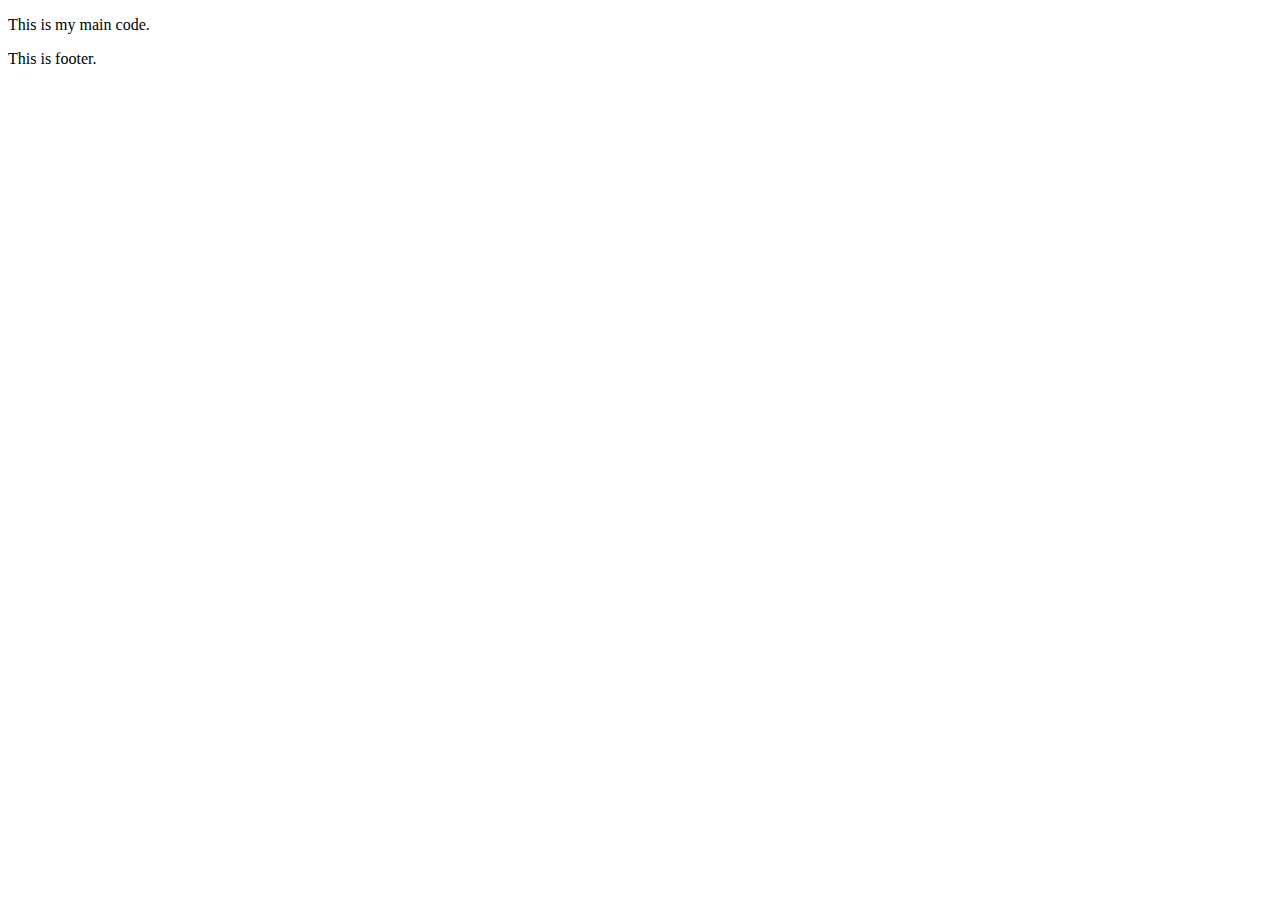
<file: wd4e/index.html>
<!DOCTYPE html>
<html lang = "en">
       <head>
       	<meta charset="utf-8">
       	<title>My First Page</title>
       </head>
       <body>
       	<main><p>This is my main code.</p></main>
       	<footer>This is footer.</footer>
       </body>
</html>
</file>
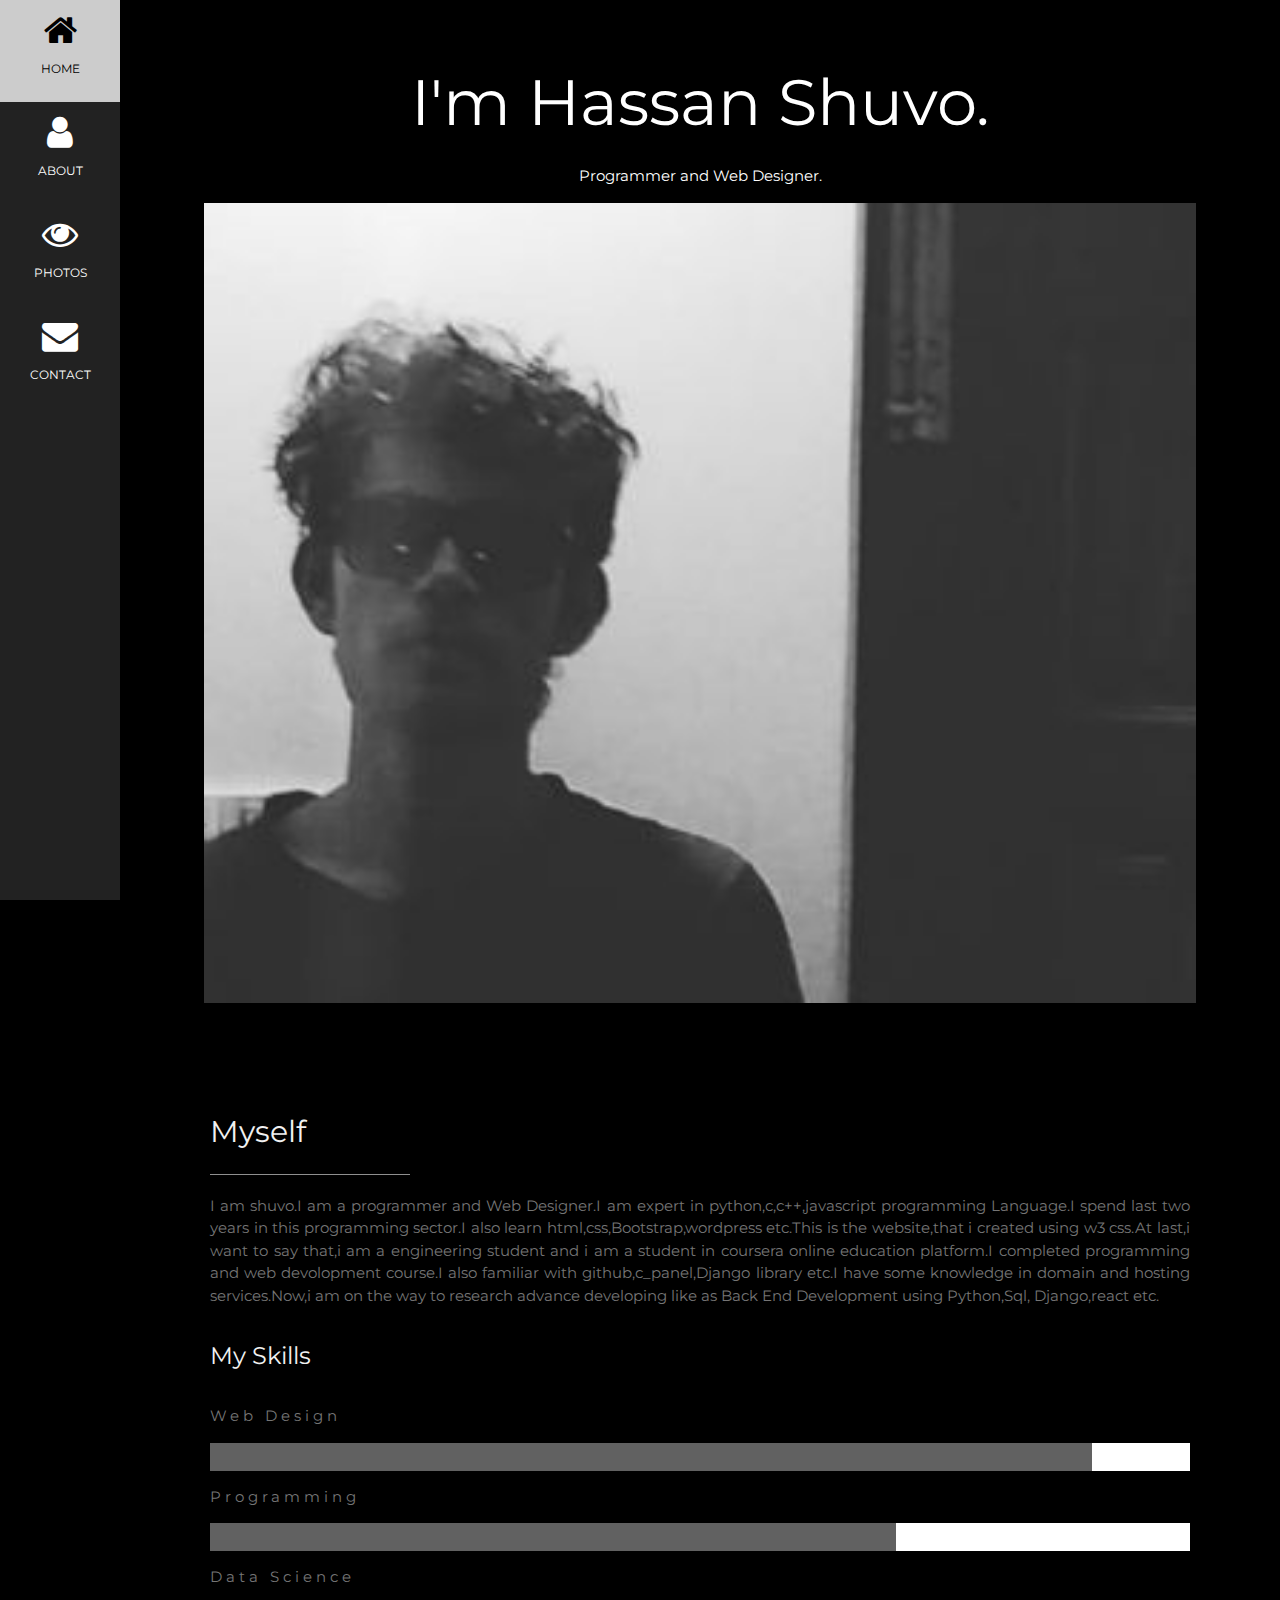
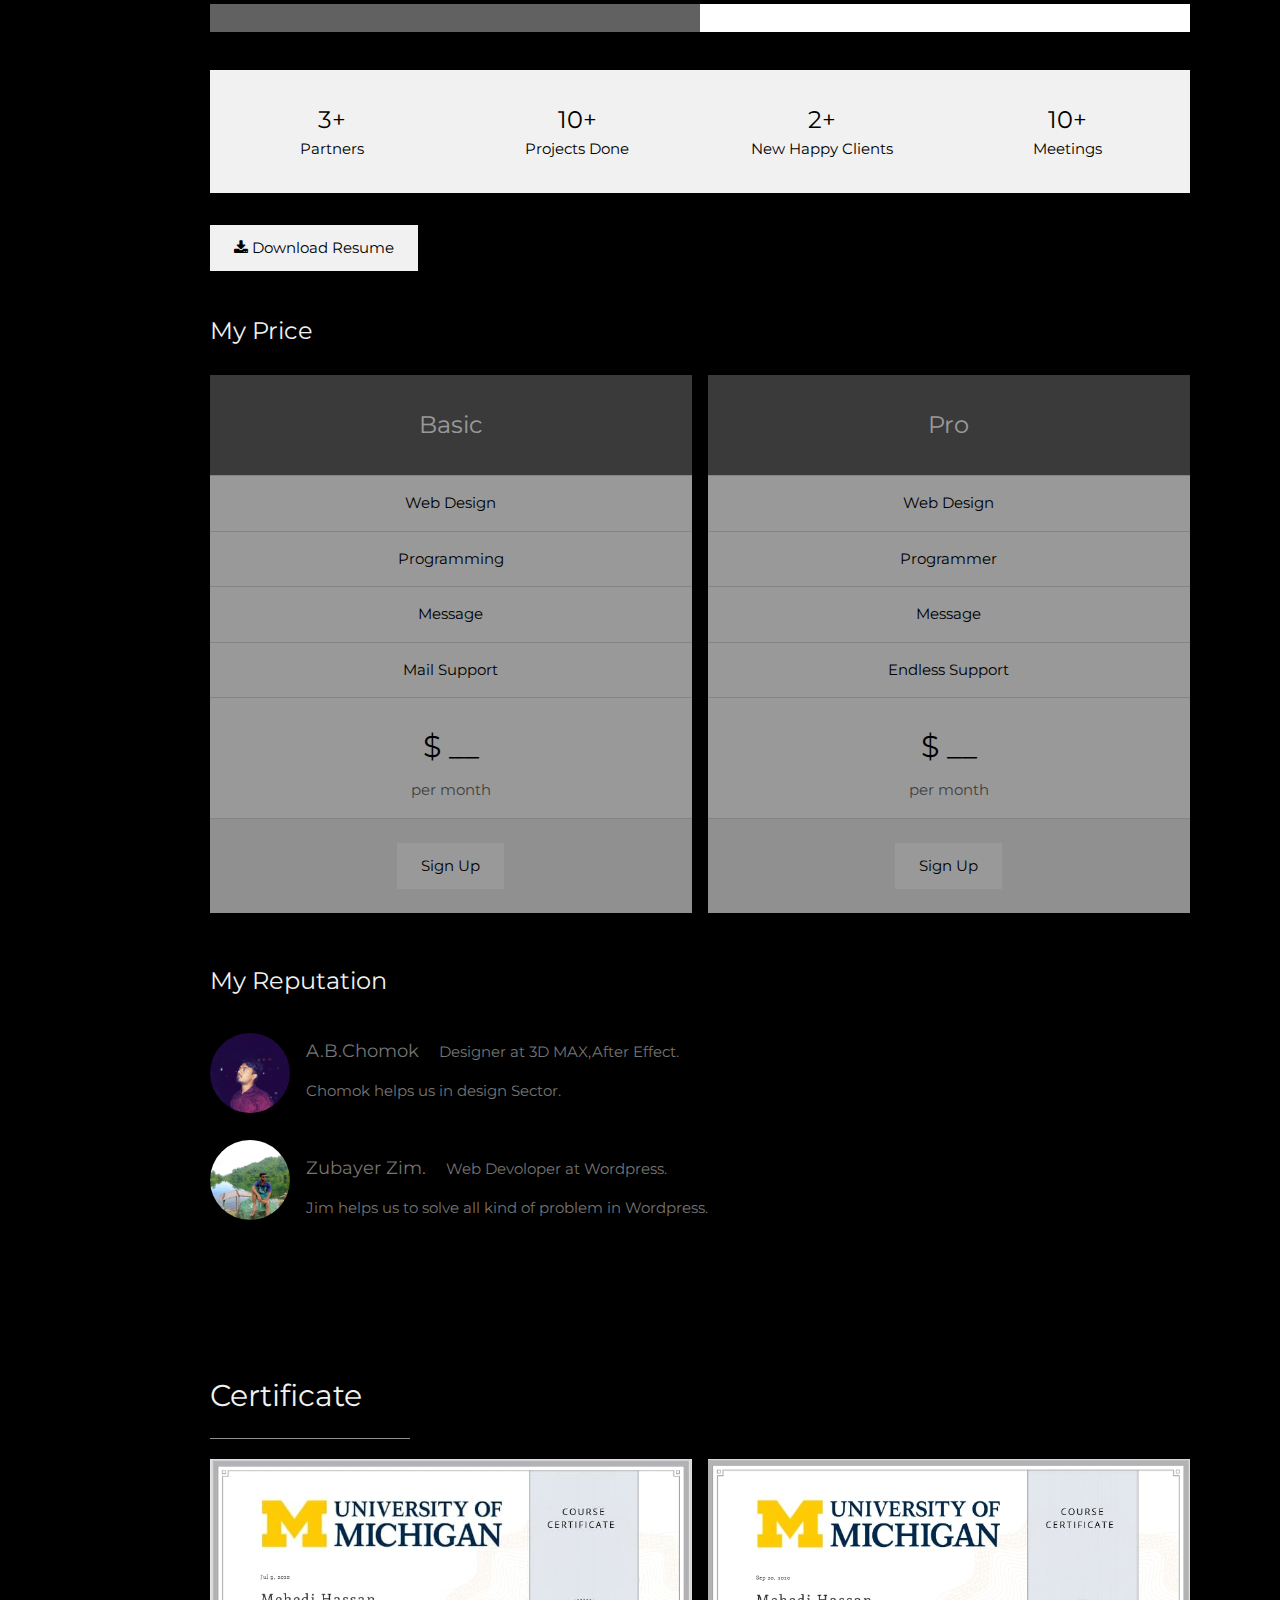
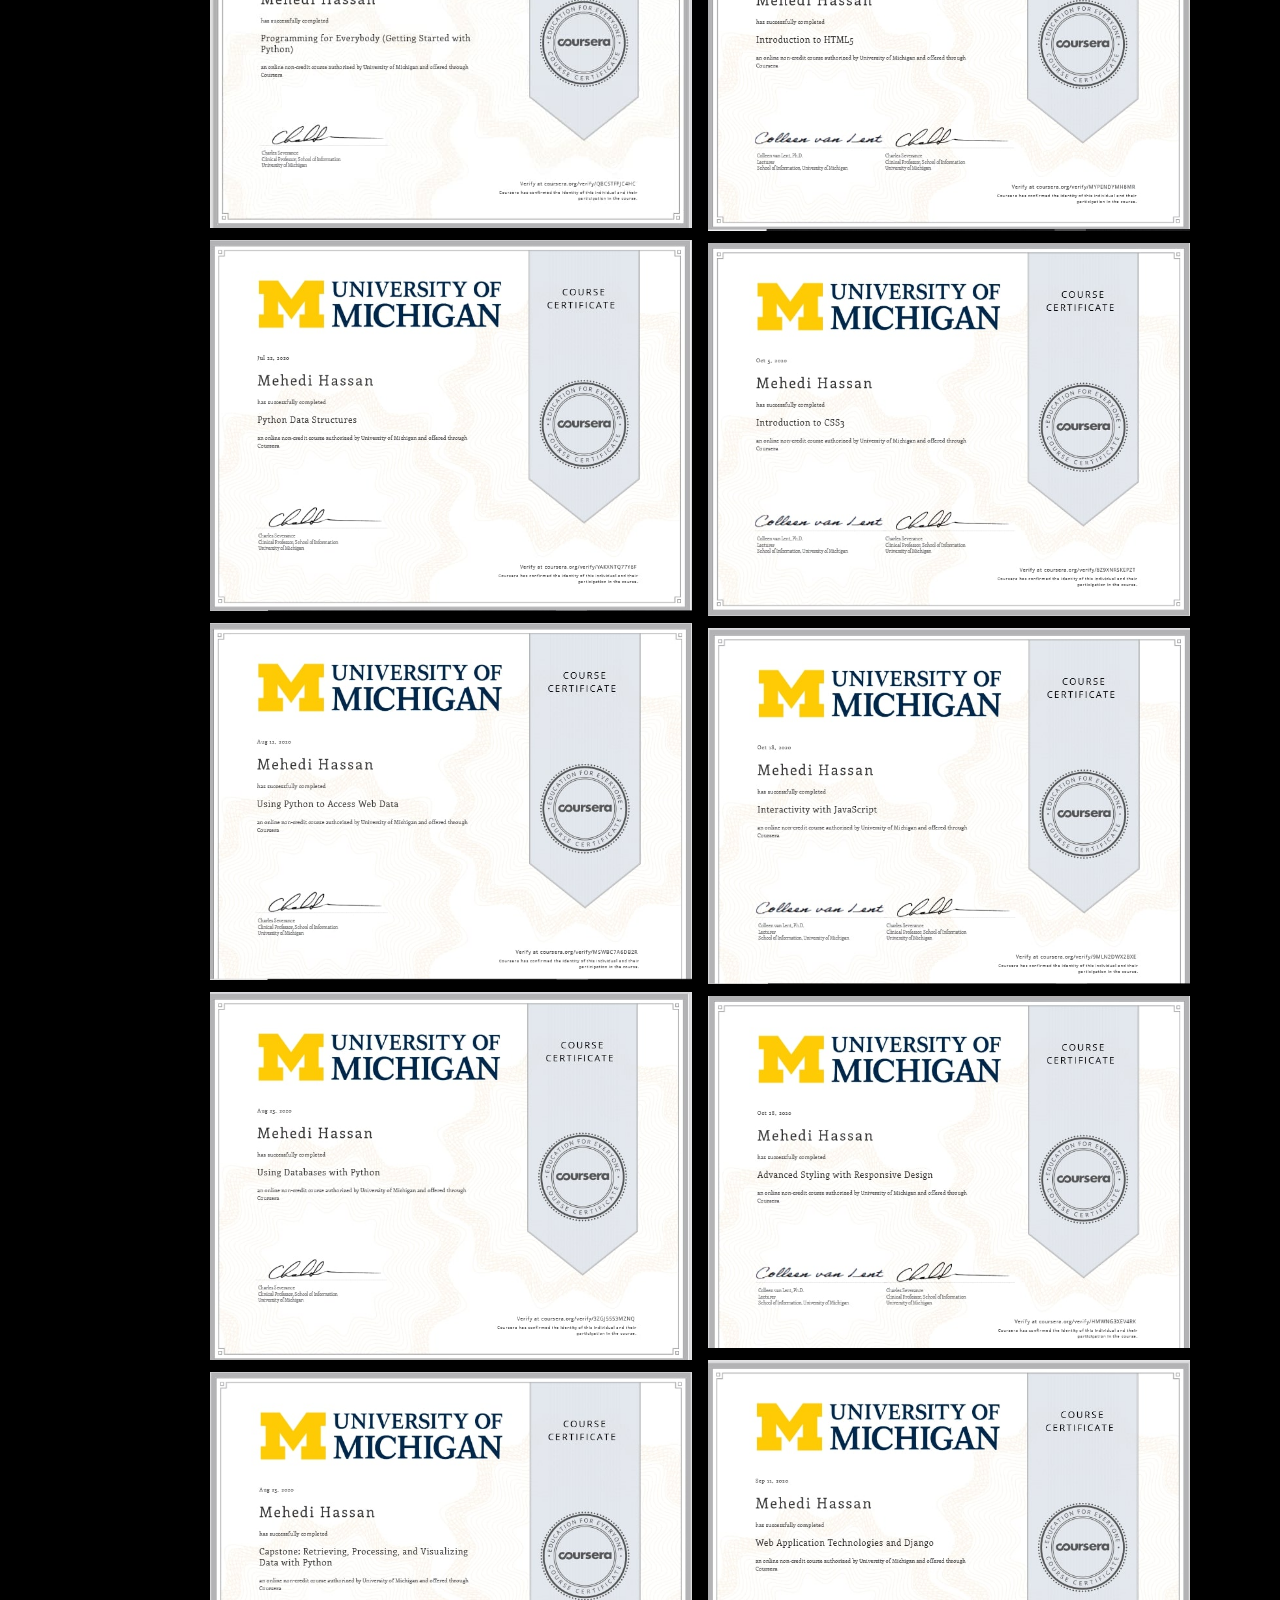
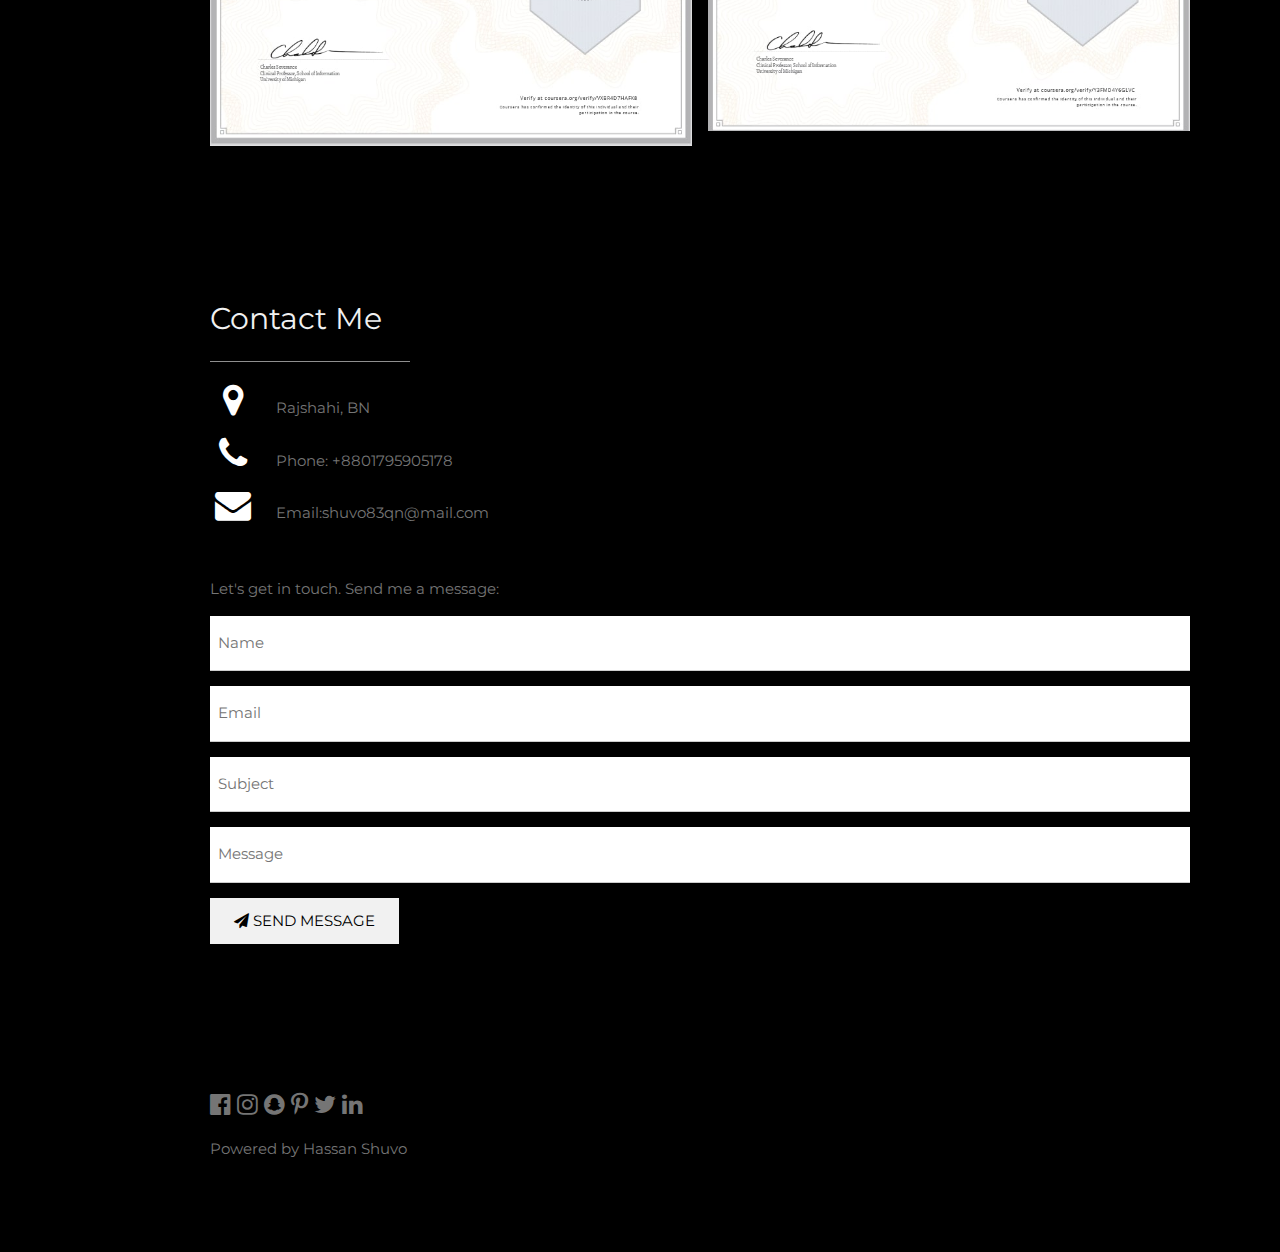
<file: black_box.html>
<!DOCTYPE html>
<html>
<title>Portfolio</title>
<meta charset="UTF-8">
<meta name="viewport" content="width=device-width, initial-scale=1">
<link rel="stylesheet" href="https://www.w3schools.com/w3css/4/w3.css">
<link rel="stylesheet" href="https://fonts.googleapis.com/css?family=Montserrat">
<link rel="stylesheet" href="https://cdnjs.cloudflare.com/ajax/libs/font-awesome/4.7.0/css/font-awesome.min.css">
<style>
body, h1,h2,h3,h4,h5,h6 {font-family: "Montserrat", sans-serif}
.w3-row-padding img {margin-bottom: 12px}
/* Set the width of the sidebar to 120px */
.w3-sidebar {width: 120px;background: #222;}
/* Add a left margin to the "page content" that matches the width of the sidebar (120px) */
#main {margin-left: 120px}
/* Remove margins from "page content" on small screens */
@media only screen and (max-width: 600px) {#main {margin-left: 0}}
</style>
<body class="w3-black">

<!-- Icon Bar (Sidebar - hidden on small screens) -->
<nav class="w3-sidebar w3-bar-block w3-small w3-hide-small w3-center">
  <!-- Avatar image in top left corner -->
  <a href="#" class="w3-bar-item w3-button w3-padding-large w3-black">
    <i class="fa fa-home w3-xxlarge"></i>
    <p>HOME</p>
  </a>
  <a href="#about" class="w3-bar-item w3-button w3-padding-large w3-hover-black">
    <i class="fa fa-user w3-xxlarge"></i>
    <p>ABOUT</p>
  </a>
  <a href="#photos" class="w3-bar-item w3-button w3-padding-large w3-hover-black">
    <i class="fa fa-eye w3-xxlarge"></i>
    <p>PHOTOS</p>
  </a>
  <a href="#contact" class="w3-bar-item w3-button w3-padding-large w3-hover-black">
    <i class="fa fa-envelope w3-xxlarge"></i>
    <p>CONTACT</p>
  </a>
</nav>

<!-- Navbar on small screens (Hidden on medium and large screens) -->
<div class="w3-top w3-hide-large w3-hide-medium" id="myNavbar">
  <div class="w3-bar w3-black w3-opacity w3-hover-opacity-off w3-center w3-small">
    <a href="#" class="w3-bar-item w3-button" style="width:25% !important">HOME</a>
    <a href="#about" class="w3-bar-item w3-button" style="width:25% !important">ABOUT</a>
    <a href="#photos" class="w3-bar-item w3-button" style="width:25% !important">CODE</a>
    <a href="#contact" class="w3-bar-item w3-button" style="width:25% !important">CONTACT</a>
  </div>
</div>

<!-- Page Content -->
<div class="w3-padding-large" id="main">
  <!-- Header/Home -->
  <header class="w3-container w3-padding-32 w3-center w3-black" id="home">
    <h1 class="w3-jumbo"><span class="w3-hide-small">I'm</span> Hassan Shuvo.</h1>
    <p>Programmer and Web Designer.</p>
    <img src="images/black.jpg" alt="boy" class="w3-image" width="992" height="1108">
  </header>

  <!-- About Section -->
  <div class="w3-content w3-justify w3-text-grey w3-padding-64" id="about">
    <h2 class="w3-text-light-grey">Myself</h2>
    <hr style="width:200px" class="w3-opacity">
    <p>I am shuvo.I am a programmer and Web Designer.I am expert in python,c,c++,javascript programming Language.I spend last two years in this programming sector.I also learn html,css,Bootstrap,wordpress etc.This is the website,that i created using w3 css.At last,i want to say that,i am a engineering student and i am a student in coursera online education platform.I completed programming and web devolopment course.I also familiar with github,c_panel,Django library etc.I have some knowledge in domain and hosting services.Now,i am on the way to research advance developing like as Back End Development using Python,Sql, Django,react etc.
    </p>
    <h3 class="w3-padding-16 w3-text-light-grey">My Skills</h3>
    <p class="w3-wide">Web Design</p>
    <div class="w3-white">
      <div class="w3-dark-grey" style="height:28px;width:90%"></div>
    </div>
    <p class="w3-wide">Programming</p>
    <div class="w3-white">
      <div class="w3-dark-grey" style="height:28px;width:70%"></div>
    </div>
    <p class="w3-wide">Data Science</p>
    <div class="w3-white">
      <div class="w3-dark-grey" style="height:28px;width:50%"></div>
    </div><br>
    
    <div class="w3-row w3-center w3-padding-16 w3-section w3-light-grey">
      <div class="w3-quarter w3-section">
        <span class="w3-xlarge">3+</span><br>
        Partners
      </div>
      <div class="w3-quarter w3-section">
        <span class="w3-xlarge">10+</span><br>
        Projects Done
      </div>
      <div class="w3-quarter w3-section">
        <span class="w3-xlarge">2+</span><br>
        New Happy Clients
      </div>
      <div class="w3-quarter w3-section">
        <span class="w3-xlarge">10+</span><br>
        Meetings
      </div>
    </div>

    <button class="w3-button w3-light-grey w3-padding-large w3-section">
      <i class="fa fa-download"></i> Download Resume
    </button>
    
    <!-- Grid for pricing tables -->
    <h3 class="w3-padding-16 w3-text-light-grey">My Price</h3>
    <div class="w3-row-padding" style="margin:0 -16px">
      <div class="w3-half w3-margin-bottom">
        <ul class="w3-ul w3-white w3-center w3-opacity w3-hover-opacity-off">
          <li class="w3-dark-grey w3-xlarge w3-padding-32">Basic</li>
          <li class="w3-padding-16">Web Design</li>
          <li class="w3-padding-16">Programming</li>
          <li class="w3-padding-16">Message</li>
          <li class="w3-padding-16">Mail Support</li>
          <li class="w3-padding-16">
            <h2>$ __</h2>
            <span class="w3-opacity">per month</span>
          </li>
          <li class="w3-light-grey w3-padding-24">
            <button class="w3-button w3-white w3-padding-large w3-hover-black">Sign Up</button>
          </li>
        </ul>
      </div>

      <div class="w3-half">
        <ul class="w3-ul w3-white w3-center w3-opacity w3-hover-opacity-off">
          <li class="w3-dark-grey w3-xlarge w3-padding-32">Pro</li>
          <li class="w3-padding-16">Web Design</li>
          <li class="w3-padding-16">Programmer</li>
          <li class="w3-padding-16">Message</li>
          <li class="w3-padding-16">Endless Support</li>
          <li class="w3-padding-16">
            <h2>$ __</h2>
            <span class="w3-opacity">per month</span>
          </li>
          <li class="w3-light-grey w3-padding-24">
            <button class="w3-button w3-white w3-padding-large w3-hover-black">Sign Up</button>
          </li>
        </ul>
      </div>
    <!-- End Grid/Pricing tables -->
    </div>
    
    <!-- Testimonials -->
    <h3 class="w3-padding-24 w3-text-light-grey">My Reputation</h3>  
    <img src="images/chomok.jpg" alt="chomok" class="w3-left w3-circle w3-margin-right" style="width:80px">
    <p><span class="w3-large w3-margin-right">A.B.Chomok</span> Designer at 3D MAX,After Effect.</p>
    <p>Chomok helps us in design Sector.</p><br>
    
    <img src="images/jim.jpg" alt="jim" class="w3-left w3-circle w3-margin-right" style="width:80px">
    <p><span class="w3-large w3-margin-right">Zubayer Zim.</span> Web Devoloper at Wordpress.</p>
    <p>Jim helps us to solve all kind of problem in Wordpress.</p>
  <!-- End About Section -->
  </div>
  
  <!-- Portfolio Section -->
  <div class="w3-padding-64 w3-content" id="photos">
    <h2 class="w3-text-light-grey">Certificate</h2>
    <hr style="width:200px" class="w3-opacity">

    <!-- Grid for photos -->
    <div class="w3-row-padding" style="margin:0 -16px">
      <div class="w3-half">
        <img src="images/py4e1.jpg" style="width:100%">
        <img src="images/py4e2.jpg" style="width:100%">
        <img src="images/py4e3.jpg" style="width:100%">
        <img src="images/py4e4.jpg" style="width:100%">
        <img src="images/py4e5.jpg" style="width:100%">
      </div>

      <div class="w3-half">
        <img src="images/wd4e1.jpg" style="width:100%">
        <img src="images/wd4e2.jpg" style="width:100%">
        <img src="images/wd4e3.jpg" style="width:100%">
        <img src="images/wd4e4.jpg" style="width:100%">
        <img src="images/Dj4e1.jpg" style="width:100%">
      </div>
    <!-- End photo grid -->
    </div>
  <!-- End Portfolio Section -->
  </div>

  <!-- Contact Section -->
  <div class="w3-padding-64 w3-content w3-text-grey" id="contact">
    <h2 class="w3-text-light-grey">Contact Me</h2>
    <hr style="width:200px" class="w3-opacity">

    <div class="w3-section">
      <p><i class="fa fa-map-marker fa-fw w3-text-white w3-xxlarge w3-margin-right"></i> Rajshahi, BN</p>
      <p><i class="fa fa-phone fa-fw w3-text-white w3-xxlarge w3-margin-right"></i> Phone: +8801795905178</p>
      <p><i class="fa fa-envelope fa-fw w3-text-white w3-xxlarge w3-margin-right"> </i> Email:shuvo83qn@mail.com</p>
    </div><br>
    <p>Let's get in touch. Send me a message:</p>

    <form action="/action_page.php" target="_blank">
      <p><input class="w3-input w3-padding-16" type="text" placeholder="Name" required name="Name"></p>
      <p><input class="w3-input w3-padding-16" type="text" placeholder="Email" required name="Email"></p>
      <p><input class="w3-input w3-padding-16" type="text" placeholder="Subject" required name="Subject"></p>
      <p><input class="w3-input w3-padding-16" type="text" placeholder="Message" required name="Message"></p>
      <p>
        <button class="w3-button w3-light-grey w3-padding-large" type="submit">
          <i class="fa fa-paper-plane"></i> SEND MESSAGE
        </button>
      </p>
    </form>
  <!-- End Contact Section -->
  </div>
  
    <!-- Footer -->
  <footer class="w3-content w3-padding-64 w3-text-grey w3-xlarge">
    <a href="https://www.facebook.com/profile.php?id=100004648189006" target="_blank"><i class="fa fa-facebook-official w3-hover-opacity"></i></a>
    <a href="#"><i class="fa fa-instagram w3-hover-opacity"></i></a>
    <a href="#"><i class="fa fa-snapchat w3-hover-opacity"></i></a>
    <a href="#"><i class="fa fa-pinterest-p w3-hover-opacity"></i></a>
    <a href="#"><i class="fa fa-twitter w3-hover-opacity"></i></a>
    <a href="https://www.linkedin.com/in/hassan-shuvo-830a70181/" target="_blank"><i class="fa fa-linkedin w3-hover-opacity"></i></a>
    <p class="w3-medium">Powered by Hassan Shuvo</a></p>
  <!-- End footer -->
  </footer>

<!-- END PAGE CONTENT -->
</div>

</body>
</html>
</file>
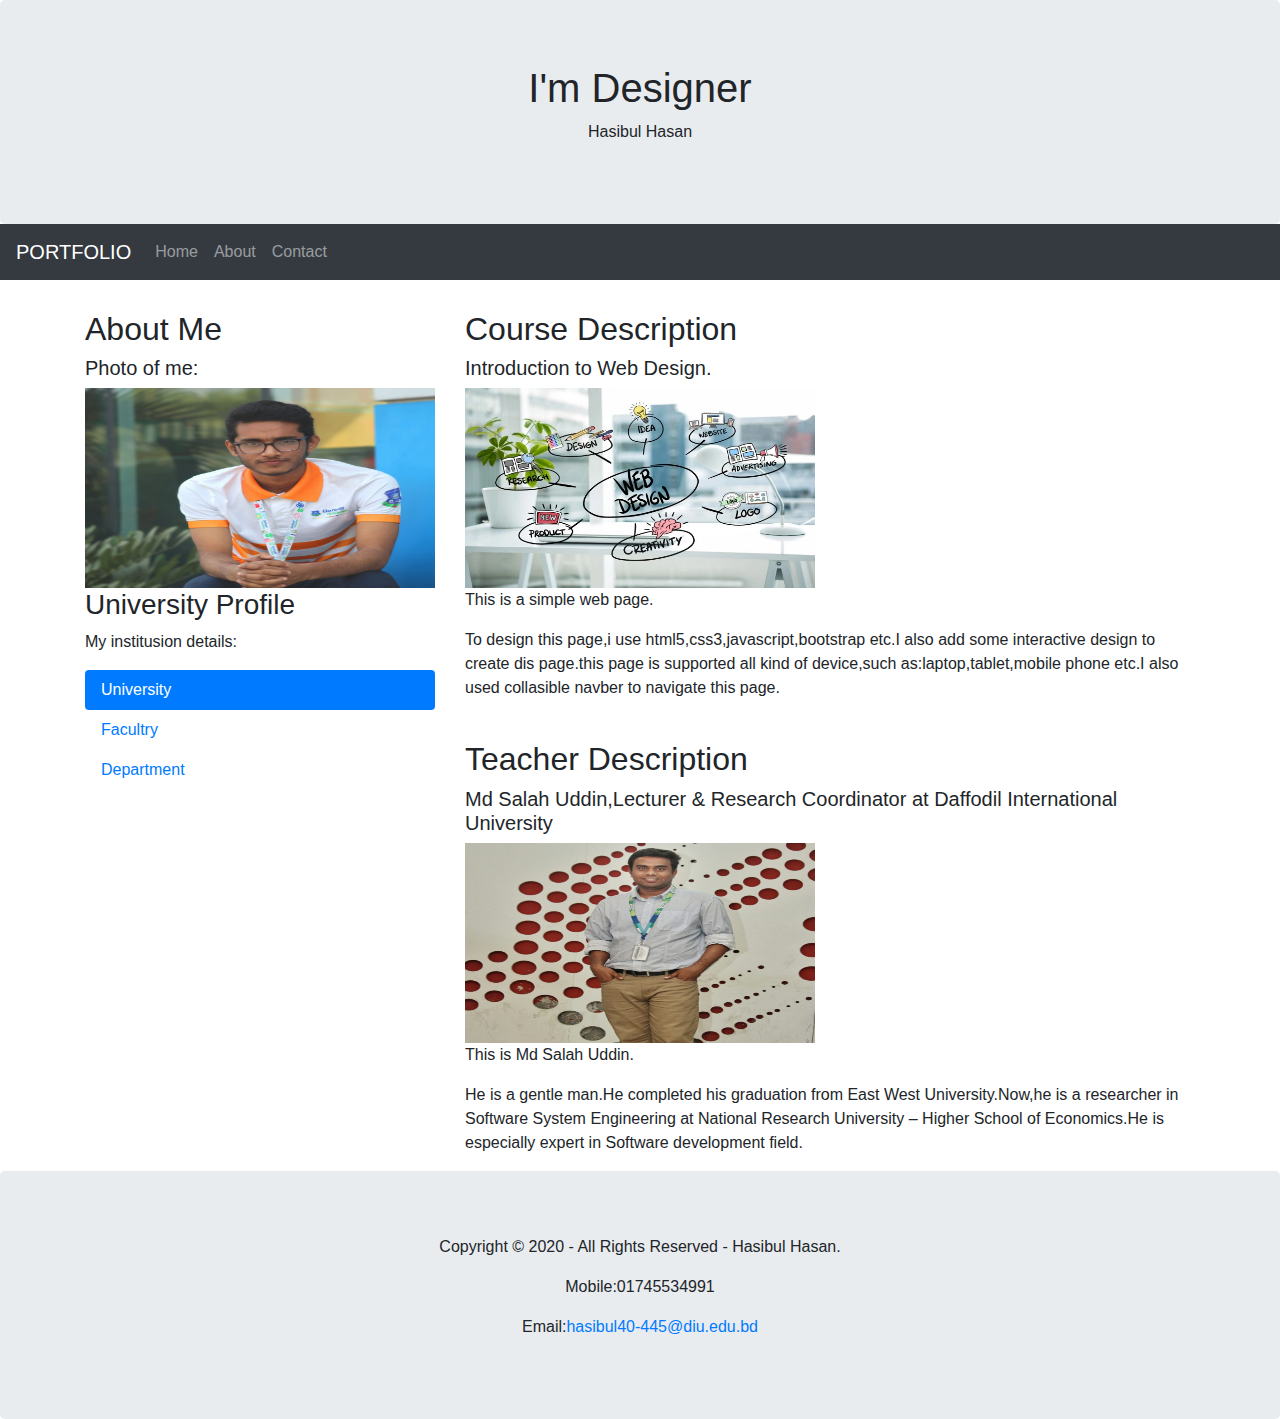
<file: hasibul.html>
<!DOCTYPE html>
<html lang="en">
<head>
  <title>Portfolio</title>
  <meta charset="utf-8">
  <meta name="viewport" content="width=device-width, initial-scale=1">
  <link rel="stylesheet" href="https://maxcdn.bootstrapcdn.com/bootstrap/4.5.2/css/bootstrap.min.css">
  <script src="https://ajax.googleapis.com/ajax/libs/jquery/3.5.1/jquery.min.js"></script>
  <script src="https://cdnjs.cloudflare.com/ajax/libs/popper.js/1.16.0/umd/popper.min.js"></script>
  <script src="https://maxcdn.bootstrapcdn.com/bootstrap/4.5.2/js/bootstrap.min.js"></script>
  <style>
  .fakeimg {
    width: 350px;
    height: 200px;
    background: #aaa;
  }
  </style>
</head>
<body id ="body">

<div class="jumbotron text-center" style="margin-bottom:0">
  <h1>I'm Designer</h1>
  <p>Hasibul Hasan</p> 
</div>

<nav class="navbar navbar-expand-sm bg-dark navbar-dark">
  <a class="navbar-brand" href="#">PORTFOLIO</a>
  <button class="navbar-toggler" type="button" data-toggle="collapse" data-target="#collapsibleNavbar">
    <span class="navbar-toggler-icon"></span>
  </button>
  <div class="collapse navbar-collapse" id="collapsibleNavbar">
    <ul class="navbar-nav">
      <li class="nav-item">
        <a class="nav-link" href="#body">Home</a>
      </li>
      <li class="nav-item">
        <a class="nav-link" href="#section">About</a>
      </li>
      <li class="nav-item">
        <a class="nav-link" href="#footer">Contact</a>
      </li>    
    </ul>
  </div>  
</nav>

<div class="container" style="margin-top:30px" id = "section">
  <div class="row">
    <div class="col-sm-4">
      <h2>About Me</h2>
      <h5>Photo of me:</h5>
      <div class="fakeimg"><img src="images/profile.jpeg" alt="my image" width="350px" height="200px"></div>
      <h3>University Profile</h3>
      <p>My institusion details:</p>
      <ul class="nav nav-pills flex-column">
        <li class="nav-item">
          <a class="nav-link active" href="https://daffodilvarsity.edu.bd/" target="_blank">University</a>
        </li>
        <li class="nav-item">
          <a class="nav-link" href="https://daffodilvarsity.edu.bd/departments" target="_blank">Facultry</a>
        </li>
        <li class="nav-item">
          <a class="nav-link" href="https://daffodilvarsity.edu.bd/departments" target="_blank">Department</a>
        </li>
      </ul>
      <hr class="d-sm-none">
    </div>
    <div class="col-sm-8">
      <h2>Course Description</h2>
      <h5>Introduction to Web Design.</h5>
      <div class="fakeimg"><img src="images/design.webp" alt="design" width="350px" height="200px"></div>
      <p>This is a simple web page.</p>
      <p>To design this page,i use html5,css3,javascript,bootstrap etc.I also add some interactive design to create dis page.this page is supported all kind of device,such as:laptop,tablet,mobile phone etc.I also used collasible navber to navigate this page.</p>
      <br>
      <h2>Teacher Description</h2>
      <h5>Md Salah Uddin,Lecturer & Research Coordinator at Daffodil International University</h5>
      <div class="fakeimg"><img src="images/teacher.jpg" alt="teacher" width="350px" height="200px"></div>
      <p>This is Md Salah Uddin.</p>
      <p>He is a gentle man.He completed his graduation from East West University.Now,he is a researcher in Software System Engineering at National Research University – Higher School of Economics.He is especially expert in Software development field. </p>
    </div>
  </div>
</div>

<div class="jumbotron text-center" style="margin-bottom:0" id = "footer">
  <p>Copyright © 2020 - All Rights Reserved - Hasibul Hasan.</p>
  <p>Mobile:01745534991</p>
  <p>Email:<a href="hasibul40-445@diu.edu.bd">hasibul40-445@diu.edu.bd</a></p>
</div>

</body>
</html>
</file>
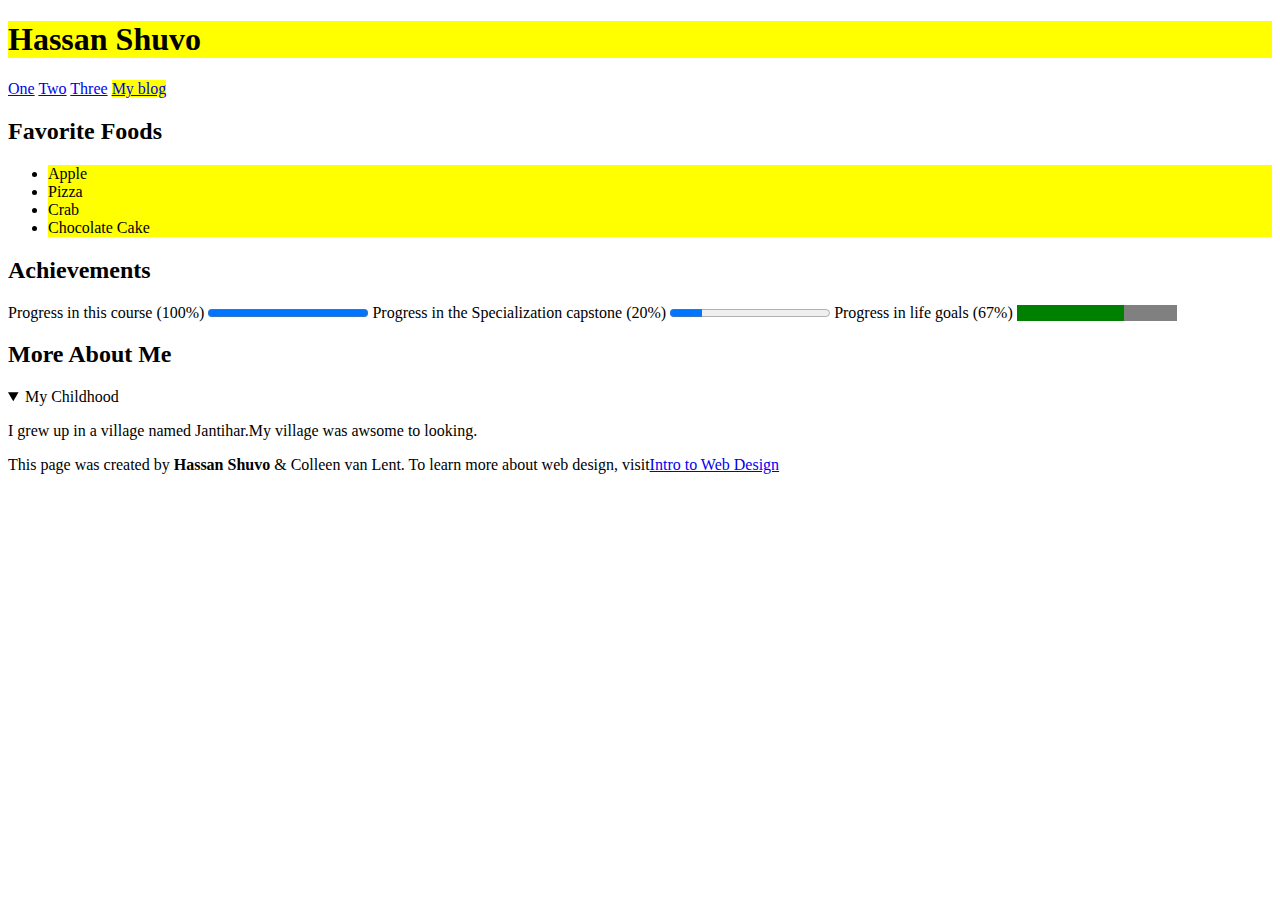
<file: Introduction.html>
<!DOCTYPE html>
<html lang = "en">
       <head>
       	<meta charset="utf-8">
       	<title>shuvo_art</title>
       </head>
       <body>
              <h1 style="background-color: yellow;">
                     Hassan Shuvo
              </h1>
              <nav>
                     <a href="http://intro-webdesign.com/">One</a>
                     <a href="http://intro-webdesign.com/html5.html">Two</a>
                     <a href="http://intro-webdesign.com/css3.html">Three</a>
                     <a href="http://hassan1shuvo.pythonanywhere.com/site/dj4e.htm" style="background-color: yellow;">My blog</a>
              </nav>
              <section>
                     <h2>
                            Favorite Foods
                     </h2>
                     <ul>
                            <li style="background-color: yellow;">Apple</li>
                            <li style="background-color: yellow;">Pizza</li>
                            <li style="background-color: yellow;">Crab</li>
                            <li style="background-color: yellow;">Chocolate Cake</li>
                     </ul>
              </section>
              <section>
                     <h2>
                         Achievements   
                     </h2>
                     <label for="file">Progress in this course (100%)</label>
                     <progress id="file" value="100" max="100">100%</progress>
                     <label for="file_one">Progress in the Specialization capstone (20%)</label>
                     <progress id="file_one" value="20" max="100">20%</progress>
                     <label for="file_two">Progress in life goals (67%)</label>
                     <progress id="file_two" value="67" max="100" style="background-color: yellow;">67%</progress>
              </section>
              <section>
                     <h2>
                           More About Me 
                     </h2>
                     <details open>
                            <summary>My Childhood</summary>
                            <p>I grew up in a village named Jantihar.My village was awsome to looking.</p>
                     </details>
              </section>
       	<footer>
               <link rel="icon" type="image/png" href="http://www.intro-webdesign.com/images/newlogo.png">
               <p>
                      This page was created by <b>Hassan Shuvo</b> &amp; Colleen van Lent. To learn more about web design, visit<a href="http://intro-webdesign.com">Intro to Web Design</a>
               </p>      
              </footer>
       </body>
</html>
</file>
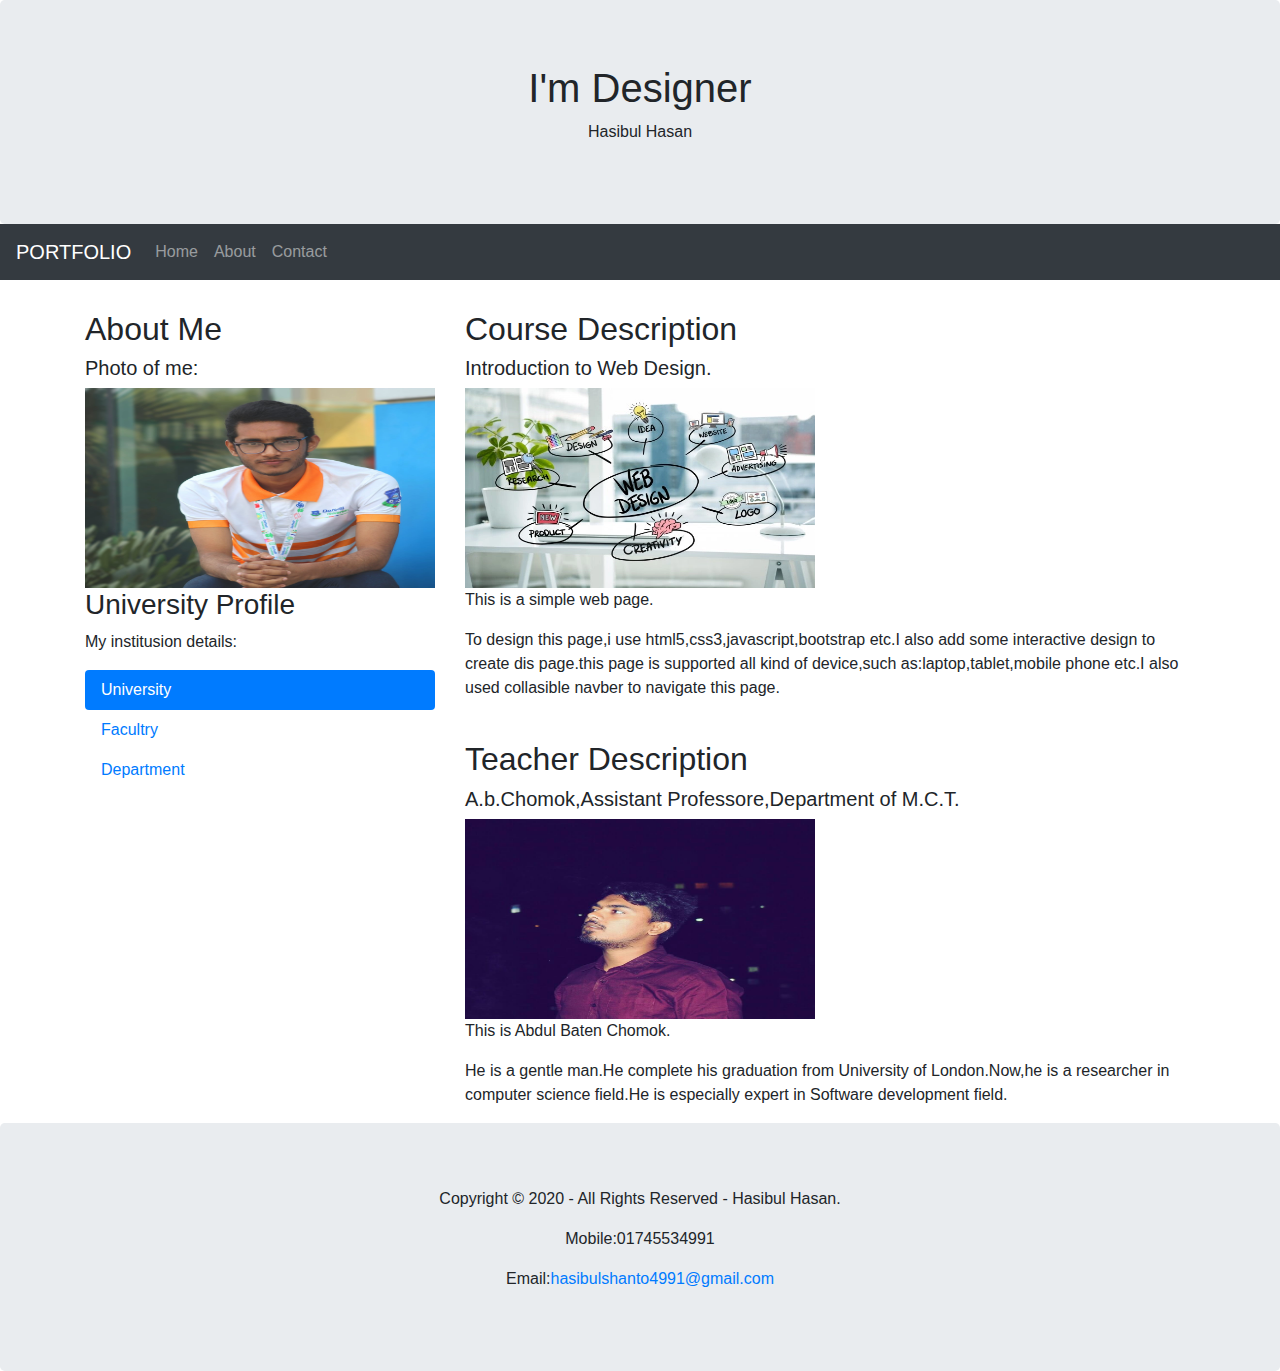
<file: shanto.html>
<!DOCTYPE html>
<html lang="en">
<head>
  <title>Portfolio</title>
  <meta charset="utf-8">
  <meta name="viewport" content="width=device-width, initial-scale=1">
  <link rel="stylesheet" href="https://maxcdn.bootstrapcdn.com/bootstrap/4.5.2/css/bootstrap.min.css">
  <script src="https://ajax.googleapis.com/ajax/libs/jquery/3.5.1/jquery.min.js"></script>
  <script src="https://cdnjs.cloudflare.com/ajax/libs/popper.js/1.16.0/umd/popper.min.js"></script>
  <script src="https://maxcdn.bootstrapcdn.com/bootstrap/4.5.2/js/bootstrap.min.js"></script>
  <style>
  .fakeimg {
    width: 350px;
    height: 200px;
    background: #aaa;
  }
  </style>
</head>
<body id ="body">

<div class="jumbotron text-center" style="margin-bottom:0">
  <h1>I'm Designer</h1>
  <p>Hasibul Hasan</p> 
</div>

<nav class="navbar navbar-expand-sm bg-dark navbar-dark">
  <a class="navbar-brand" href="#">PORTFOLIO</a>
  <button class="navbar-toggler" type="button" data-toggle="collapse" data-target="#collapsibleNavbar">
    <span class="navbar-toggler-icon"></span>
  </button>
  <div class="collapse navbar-collapse" id="collapsibleNavbar">
    <ul class="navbar-nav">
      <li class="nav-item">
        <a class="nav-link" href="#body">Home</a>
      </li>
      <li class="nav-item">
        <a class="nav-link" href="#section">About</a>
      </li>
      <li class="nav-item">
        <a class="nav-link" href="#footer">Contact</a>
      </li>    
    </ul>
  </div>  
</nav>

<div class="container" style="margin-top:30px" id = "section">
  <div class="row">
    <div class="col-sm-4">
      <h2>About Me</h2>
      <h5>Photo of me:</h5>
      <div class="fakeimg"><img src="images/profile.jpeg" alt="my image" width="350px" height="200px"></div>
      <h3>University Profile</h3>
      <p>My institusion details:</p>
      <ul class="nav nav-pills flex-column">
        <li class="nav-item">
          <a class="nav-link active" href="https://daffodilvarsity.edu.bd/" target="_blank">University</a>
        </li>
        <li class="nav-item">
          <a class="nav-link" href="https://daffodilvarsity.edu.bd/departments" target="_blank">Facultry</a>
        </li>
        <li class="nav-item">
          <a class="nav-link" href="https://daffodilvarsity.edu.bd/departments" target="_blank">Department</a>
        </li>
      </ul>
      <hr class="d-sm-none">
    </div>
    <div class="col-sm-8">
      <h2>Course Description</h2>
      <h5>Introduction to Web Design.</h5>
      <div class="fakeimg"><img src="images/design.webp" alt="design" width="350px" height="200px"></div>
      <p>This is a simple web page.</p>
      <p>To design this page,i use html5,css3,javascript,bootstrap etc.I also add some interactive design to create dis page.this page is supported all kind of device,such as:laptop,tablet,mobile phone etc.I also used collasible navber to navigate this page.</p>
      <br>
      <h2>Teacher Description</h2>
      <h5>A.b.Chomok,Assistant Professore,Department of M.C.T.</h5>
      <div class="fakeimg"><img src="images/chomok.jpg" alt="teacher" width="350px" height="200px"></div>
      <p>This is Abdul Baten Chomok.</p>
      <p>He is a gentle man.He complete his graduation from University of London.Now,he is a researcher in computer science field.He is especially expert in Software development field. </p>
    </div>
  </div>
</div>

<div class="jumbotron text-center" style="margin-bottom:0" id = "footer">
  <p>Copyright © 2020 - All Rights Reserved - Hasibul Hasan.</p>
  <p>Mobile:01745534991</p>
  <p>Email:<a href="hasibulshanto4991@gmail.com">hasibulshanto4991@gmail.com</a></p>
</div>

</body>
</html>
</file>
